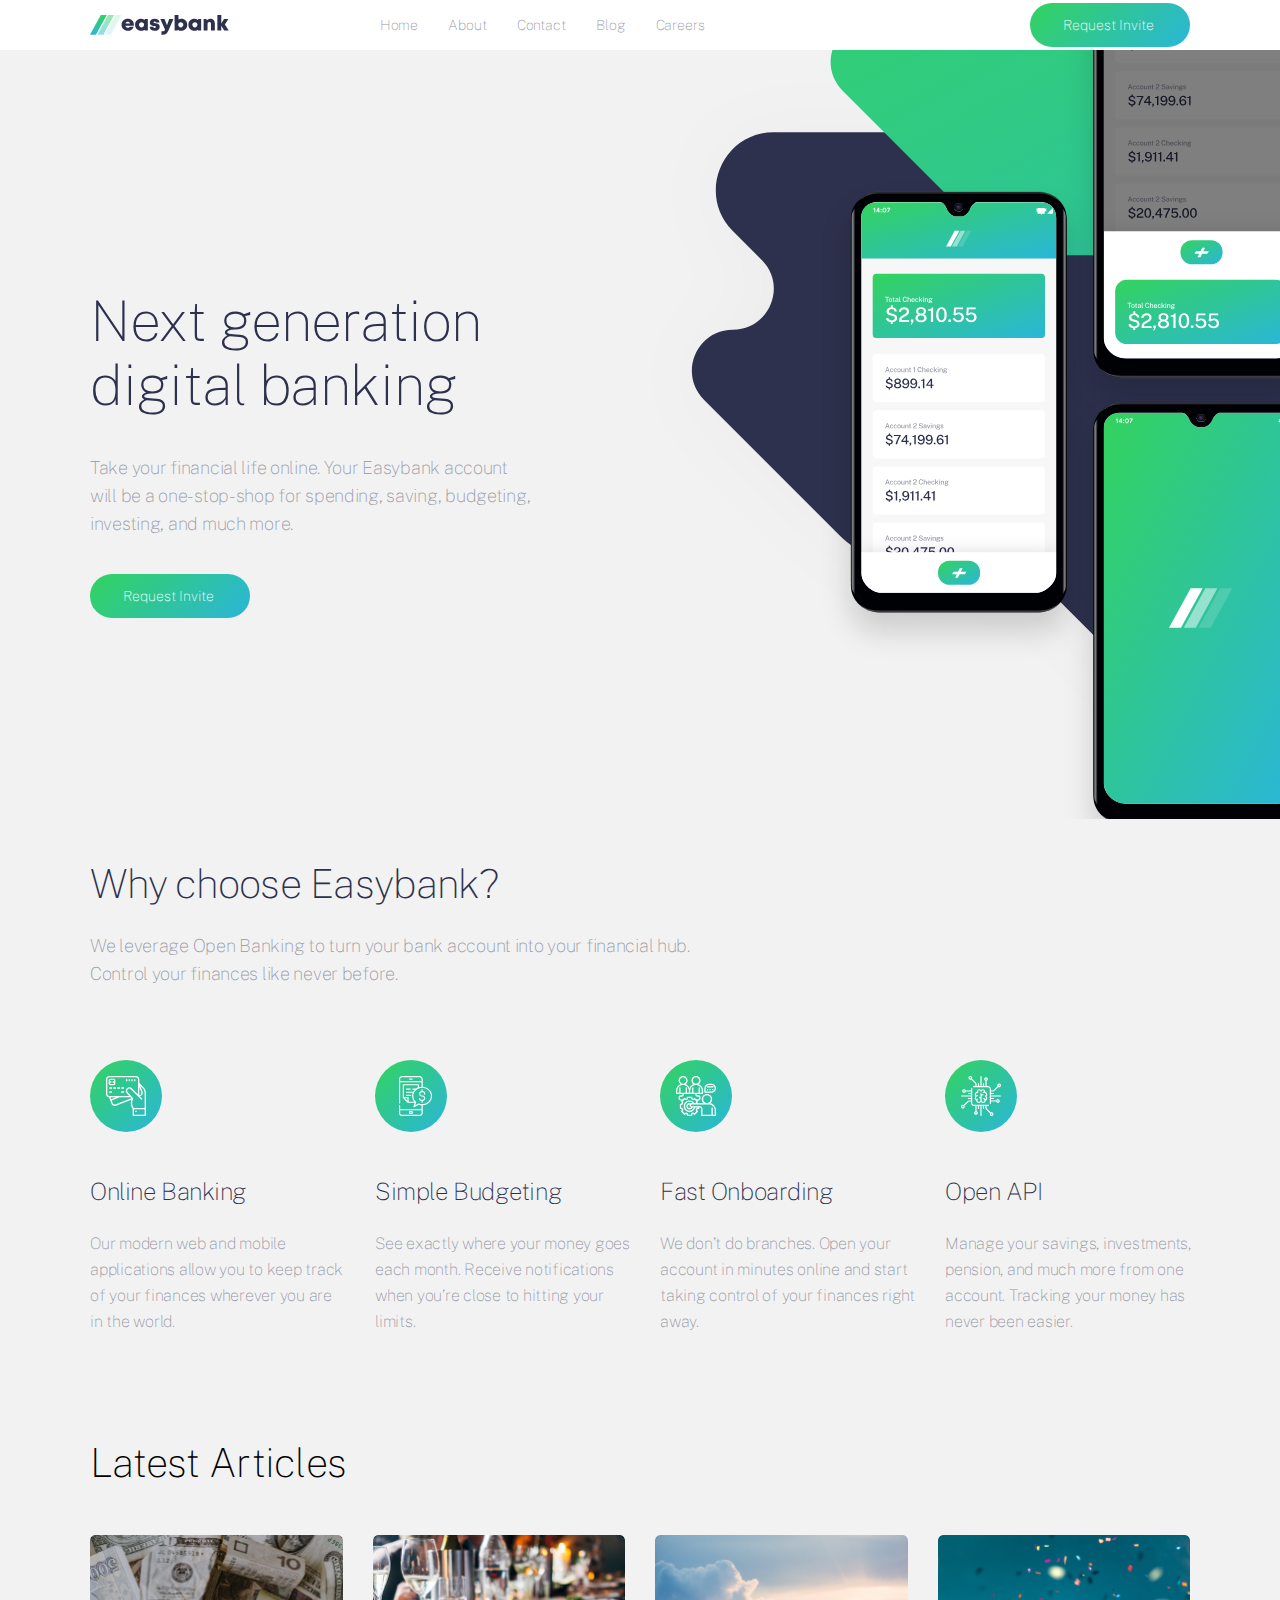
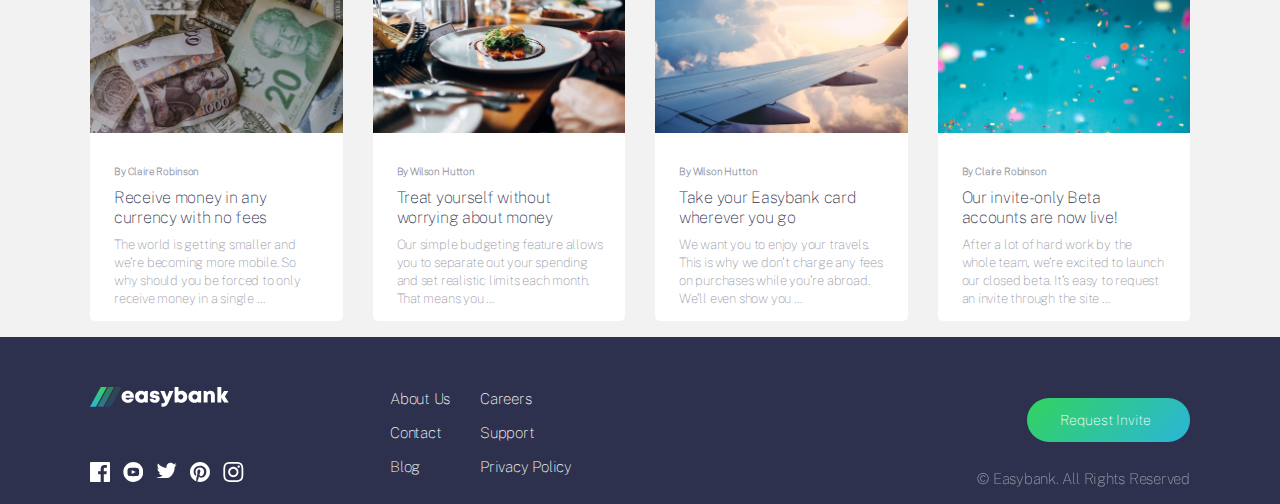
<file: index.html>
<!DOCTYPE html>
<html lang="en">
<head>
    <meta charset="UTF-8">
    <meta http-equiv="X-UA-Compatible" content="IE=edge">
    <meta name="viewport" content="width=device-width, initial-scale=1.0">
    <title>21-vazifa</title>
    <!-- <link rel="stylesheet" href="css/normalize.css"> -->
    <!-- <link rel="stylesheet" href="css/style.css"> -->
    <link rel="stylesheet" href="css/style.mini.css">
</head>
<body>
    <header class="site-header">
        <div class="site-header-wrraper container">
            <a class="site-header-wrraper__logo-link" href="#">
            <img class="site-header-wrraper__logo-link-img" src="img/logo-header.svg" alt="logo" width="139" height="20">

            </a>
            <ul class="site-wrraper-list ">
                <li class="site-wrraper-list__item site-wrraper-list__item--open">
                    <a class="site-wrraper-list__item-link" href="#">
                        Home
                    </a>
                </li>
                <li class="site-wrraper-list__item site-wrraper-list__item--open">
                    <a class="site-wrraper-list__item-link" href="#">
                        About
                    </a>
                </li>
                <li class="site-wrraper-list__item site-wrraper-list__item--open">
                    <a class="site-wrraper-list__item-link" href="#">
                        Contact
                    </a>
                </li>
                <li class="site-wrraper-list__item site-wrraper-list__item--open">
                    <a class="site-wrraper-list__item-link" href="#">
                        Blog
                    </a>
                </li>
                <li class="site-wrraper-list__item site-wrraper-list__item--open">
                    <a class="site-wrraper-list__item-link" href="#">
                        Careers
                    </a>
                </li>
            </ul>
            <label for="btn">
                <img class="header-button" src="img/toggler-open.svg" alt="icon" width="24" height="11">
            </label>
            <button class="header-button js-btn visually-hidden" type="button" id="btn">

            </button>

            <a class="site-wrraper-link site-wrraper-link--mobile" href="#" >
                Request Invite
            </a>
        </div>
    </header>

    <main class="site-main">

        <section class="site-section  ">
            <div class="site-section__wrraper container">
                <h1 class="site-section__wrraper-head">
                    Next generation
                    digital banking
                </h1>
                <p class="site-section__wrraper-page">
                    Take your financial life online. Your Easybank account will be a one-stop-shop for spending, saving, budgeting, investing, and much more.
                </p>
                <a class="site-wrraper-link site-wrraper-link--main" href="#" >
                    Request Invite
                </a>
               </div>
        </section>
       

        <div class="why-choose-easybank container">
            <h2 class="why-choose-easybank__head">
                Why choose Easybank?
            </h2>
            <p class="why-choose-easybank__page">
                We leverage Open Banking to turn your bank account into your financial hub. Control your finances like never before.
            </p>

            <ul class="main-easybank-list">
                <li class="main-easybank-list__item">
                    <img src="img/online-bank.svg" alt="icon" width="72" height="72">
                    <h3 class="main-easybank-list__head">
                        Online Banking
                    </h3>
                    <p class="main-easybank-list__page">
                        Our modern web and mobile applications allow you to keep track of your finances wherever you are in the world.
                    </p>

                </li>
                <li class="main-easybank-list__item">
                    <img src="img/simple.svg" alt="icon" width="72" height="72">
                    <h3 class="main-easybank-list__head">
                          Simple Budgeting
                  </h3>
                    <p class="main-easybank-list__page">
                        See exactly where your money goes each month. Receive notifications when you’re close to hitting your limits.
                    </p>

                </li>
                <li class="main-easybank-list__item">
                    <img src="img/fast.svg" alt="icon" width="72" height="72">
                    <h3 class="main-easybank-list__head">
                        Fast Onboarding 
                    </h3>
                    <p class="main-easybank-list__page">
                        We don’t do branches. Open your account in minutes online and start taking control of your finances right away.
                    </p>

                </li>
                <li class="main-easybank-list__item">
                    <img src="img/open-ai.svg" alt="icon" width="72" height="72">
                    <h3 class="main-easybank-list__head">
                        Open API    
                    </h3>
                    <p class="main-easybank-list__page">
                        Manage your savings, investments, pension, and much more from one account. Tracking your money has never been easier.
                    </p>

                </li>
            </ul>

        </div>

        <article class="latest-articles container">

            <h2 class="latest-articles__head">
                Latest Articles
            </h2>
            <ul class="latest-articles-list">
                <li class="latest-articles-list__item">
                    <img class="latest-articles-list__item-img" src="img/robinson.png" alt="img" width="255" height="200">
                    <h3 class="latest-articles-list__item-head">
                        By Claire Robinson
                    </h3>
                    <p class="latest-articles-list__item-disc">
                        Receive money in any currency with no fees
                    </p>
                    <p class="latest-articles-list__item-page">
                        The world is getting smaller and we’re becoming more mobile. So why should you be forced to only receive money in a single …
                    </p>
                </li>
                <li class="latest-articles-list__item">
                    <img class="latest-articles-list__item-img" src="img/Hutton.png" alt="img" width="255" height="200">
                    <h3 class="latest-articles-list__item-head">
                        By Wilson Hutton
                    </h3>
                    <p class="latest-articles-list__item-disc">
                        Treat yourself without worrying about money
                    </p>
                    <p class="latest-articles-list__item-page">
                        Our simple budgeting feature allows you to separate out your spending and set realistic limits each month. That means you …
                    </p>
                </li>
                <li class="latest-articles-list__item">
                    <img class="latest-articles-list__item-img" src="img/easy-hutton.png" alt="img" width="255" height="200">
                    <h3 class="latest-articles-list__item-head">
                        By Wilson Hutton
                    </h3>
                    <p class="latest-articles-list__item-disc">
                        Take your Easybank card wherever you go
                    </p>
                    <p class="latest-articles-list__item-page">
                        We want you to enjoy your travels. This is why we don’t charge any fees on purchases while you’re abroad. We’ll even show you …
                    </p>
                </li>
                <li class="latest-articles-list__item">
                    <img class="latest-articles-list__item-img" src="img/beta-robinson.png" alt="img" width="255" height="200">
                    <h3 class="latest-articles-list__item-head">
                        By Claire Robinson
                    </h3>
                    <p class="latest-articles-list__item-disc">
                        Our invite-only Beta accounts are now live!
                    </p>
                    <p class="latest-articles-list__item-page">
                        After a lot of hard work by the whole team, we’re excited to launch our closed beta. It’s easy to request an invite through the site ...
                    </p>
                </li>
            </ul>



        </article>




    </main>

    <footer class="site-footer">

        <div class="site-footer-wrraper container">

              <div class="site-footer-wrraper__content">
                <a class="site-footer-wrraper__logo-link" href="#">
                    <img class="site-header-wrraper__logo-link-img" src="img/logo-white.svg" alt="logo" width="139" height="20">
        
                    </a>
                    <ul class="site-footer-wrraper-list">
                        <li class="site-footer-wrraper-list__item">
                            <a class="site-footer-wrraper-list__item-link" href="#">
                                <svg width="20" height="20" viewBox="0 0 20 20" fill="currentColor" xmlns="http://www.w3.org/2000/svg">
                                    <path id="facebook" d="M18.8958 0H1.10417C0.494167 0 0 0.494167 0 1.10417V18.8967C0 19.5058 0.494167 20 1.10417 20H10.6833V12.255H8.07667V9.23667H10.6833V7.01083C10.6833 4.4275 12.2608 3.02083 14.5658 3.02083C15.67 3.02083 16.6183 3.10333 16.895 3.14V5.84L15.2967 5.84083C14.0433 5.84083 13.8008 6.43667 13.8008 7.31V9.2375H16.79L16.4008 12.2558H13.8008V20H18.8975C19.5058 20 20 19.5058 20 18.8958V1.10417C20 0.494167 19.5058 0 18.8958 0Z" fill="currentColor"/>
                                    </svg>
                                    
                            </a>
                        </li>
                        <li class="site-footer-wrraper-list__item">
                            <a class="site-footer-wrraper-list__item-link" href="#">
                                <svg width="20" height="20" viewBox="0 0 20 20" fill="none" xmlns="http://www.w3.org/2000/svg">
                                    <path fill-rule="currentColor" clip-rule="evenodd" d="M10.3333 0C4.81075 0 0.333252 4.4775 0.333252 10C0.333252 15.5225 4.81075 20 10.3333 20C15.8558 20 20.3333 15.5225 20.3333 10C20.3333 4.4775 15.8558 0 10.3333 0ZM14.0341 14.0767C12.2824 14.1967 8.38075 14.1967 6.63159 14.0767C4.73492 13.9467 4.51409 13.0183 4.49992 10C4.51409 6.97583 4.73742 6.05333 6.63159 5.92333C8.38075 5.80333 12.2833 5.80333 14.0341 5.92333C15.9316 6.05333 16.1516 6.98167 16.1666 10C16.1516 13.0242 15.9291 13.9467 14.0341 14.0767ZM12.7641 9.99667L8.66658 8.04833V11.9517L12.7641 9.99667Z" fill="currentColor"/>
                                    </svg>
                                    
                                    
                            </a>
                        </li>
                        <li class="site-footer-wrraper-list__item">
                            <a class="site-footer-wrraper-list__item-link" href="#">
                                <svg width="21" height="16" viewBox="0 0 21 16" fill="currentColor" xmlns="http://www.w3.org/2000/svg">
                                    <path id="twitter" d="M20.6667 2.79746C19.9309 3.12412 19.14 3.34412 18.31 3.44329C19.1575 2.93579 19.8084 2.13162 20.1142 1.17329C19.3217 1.64329 18.4434 1.98496 17.5084 2.16912C16.7609 1.37162 15.6934 0.873291 14.5134 0.873291C11.8642 0.873291 9.91752 3.34496 10.5159 5.91079C7.10669 5.73996 4.08335 4.10662 2.05919 1.62412C0.984187 3.46829 1.50169 5.88079 3.32835 7.10246C2.65669 7.08079 2.02335 6.89662 1.47085 6.58912C1.42585 8.48996 2.78835 10.2683 4.76169 10.6641C4.18419 10.8208 3.55169 10.8575 2.90835 10.7341C3.43002 12.3641 4.94502 13.55 6.74169 13.5833C5.01669 14.9358 2.84335 15.54 0.666687 15.2833C2.48252 16.4475 4.64002 17.1266 6.95669 17.1266C14.575 17.1266 18.8792 10.6925 18.6192 4.92162C19.4209 4.34246 20.1167 3.61996 20.6667 2.79746Z" fill="currentColor"/>
                                    </svg>
                                    
                                    
                            </a>
                        </li>
                        <li class="site-footer-wrraper-list__item">
                            <a class="site-footer-wrraper-list__item-link" href="#">
                              
                                <svg width="20" height="20" viewBox="0 0 20 20" fill="currentColor" xmlns="http://www.w3.org/2000/svg">
                                    <path id="pinterest" d="M10 0C4.4775 0 0 4.47667 0 10C0 14.2367 2.63583 17.855 6.35583 19.3117C6.26833 18.5208 6.18917 17.3075 6.39083 16.4442C6.5725 15.6633 7.56333 11.4733 7.56333 11.4733C7.56333 11.4733 7.26417 10.8742 7.26417 9.98833C7.26417 8.59833 8.07 7.56 9.07333 7.56C9.92583 7.56 10.3383 8.20083 10.3383 8.96833C10.3383 9.82583 9.7925 11.1083 9.51 12.2975C9.27417 13.2925 10.0092 14.105 10.9908 14.105C12.7683 14.105 14.1342 12.2308 14.1342 9.52583C14.1342 7.13167 12.4142 5.4575 9.9575 5.4575C7.1125 5.4575 5.4425 7.59167 5.4425 9.79667C5.4425 10.6558 5.77333 11.5783 6.18667 12.0783C6.26833 12.1775 6.28 12.265 6.25583 12.3658L5.97833 13.4992C5.93417 13.6825 5.83333 13.7217 5.64333 13.6333C4.39417 13.0517 3.61333 11.2258 3.61333 9.75917C3.61333 6.605 5.905 3.7075 10.2208 3.7075C13.69 3.7075 16.3858 6.18 16.3858 9.48333C16.3858 12.93 14.2133 15.7033 11.1967 15.7033C10.1833 15.7033 9.23083 15.1775 8.905 14.555L8.28167 16.9325C8.05583 17.8017 7.44667 18.8908 7.03833 19.5542C7.975 19.8433 8.96917 20 10 20C15.5225 20 20 15.5225 20 10C20 4.47667 15.5225 0 10 0Z" fill="currentColor"/>
                                    </svg>
                                    
                            </a>
                        </li>
                        <li class="site-footer-wrraper-list__item">
                             <a class="site-footer-wrraper-list__item-link" href="#">
                                    <svg width="21" height="20" viewBox="0 0 21 20" fill="none" xmlns="http://www.w3.org/2000/svg">
                                    <path id="instagram" fill-rule="evenodd" clip-rule="currentColor" d="M10.3334 0C7.61754 0 7.27754 0.0116667 6.21087 0.06C2.57921 0.226667 0.560874 2.24167 0.394207 5.87667C0.345041 6.94417 0.333374 7.28417 0.333374 10C0.333374 12.7158 0.345041 13.0567 0.393374 14.1233C0.560041 17.755 2.57504 19.7733 6.21004 19.94C7.27754 19.9883 7.61754 20 10.3334 20C13.0492 20 13.39 19.9883 14.4567 19.94C18.085 19.7733 20.1084 17.7583 20.2725 14.1233C20.3217 13.0567 20.3334 12.7158 20.3334 10C20.3334 7.28417 20.3217 6.94417 20.2734 5.8775C20.11 2.24917 18.0925 0.2275 14.4575 0.0608333C13.39 0.0116667 13.0492 0 10.3334 0ZM10.3334 1.8025C13.0034 1.8025 13.32 1.8125 14.375 1.86083C17.085 1.98417 18.3509 3.27 18.4742 5.96C18.5225 7.01417 18.5317 7.33083 18.5317 10.0008C18.5317 12.6717 18.5217 12.9875 18.4742 14.0417C18.35 16.7292 17.0875 18.0175 14.375 18.1408C13.32 18.1892 13.005 18.1992 10.3334 18.1992C7.66337 18.1992 7.34671 18.1892 6.29254 18.1408C3.57587 18.0167 2.31671 16.725 2.19337 14.0408C2.14504 12.9867 2.13504 12.6708 2.13504 10C2.13504 7.33 2.14587 7.01417 2.19337 5.95917C2.31754 3.27 3.58004 1.98333 6.29254 1.86C7.34754 1.8125 7.66337 1.8025 10.3334 1.8025ZM5.19837 10C5.19837 7.16417 7.49754 4.865 10.3334 4.865C13.1692 4.865 15.4684 7.16417 15.4684 10C15.4684 12.8367 13.1692 15.1358 10.3334 15.1358C7.49754 15.1358 5.19837 12.8358 5.19837 10ZM10.3334 13.3333C8.49254 13.3333 7.00004 11.8417 7.00004 10C7.00004 8.15917 8.49254 6.66667 10.3334 6.66667C12.1742 6.66667 13.6667 8.15917 13.6667 10C13.6667 11.8417 12.1742 13.3333 10.3334 13.3333ZM14.4709 4.6625C14.4709 4 15.0084 3.4625 15.6717 3.4625C16.3342 3.4625 16.8709 4 16.8709 4.6625C16.8709 5.325 16.3342 5.8625 15.6717 5.8625C15.0084 5.8625 14.4709 5.325 14.4709 4.6625Z" fill="currentColor"/>
                                                                    </svg>

                            </a>
                        </li>
                    </ul>
              </div>
                    
          
           
            <ul class="site-wrraper-list-content">
               
                <li class="site-wrraper-list-content__item">
                    <a class="site-wrraper-list-content__item-link" href="#" >
                    About Us

                    </a>
                    <a class="site-wrraper-list-content__item-link" href="#" >
                         Contact
                      </a>
                   <a class="site-wrraper-list-content__item-link" href="#" >
                         Blog
        
                     </a>
                </li>
                <li class="site-wrraper-list-content__item">
                    <a class="site-wrraper-list-content__item-link" href="#" >
                        Careers
    
                        </a>
                        <a class="site-wrraper-list-content__item-link" href="#" >
                            Support
                          </a>
                       <a class="site-wrraper-list-content__item-link" href="#" >
                        Privacy Policy
            
                         </a>
                </li>
              
            </ul>

            <div class="site-footer-wrraper-last-content">
                <a class="site-wrraper-link site-wrraper-link--footer" href="#" >
                    Request Invite
                </a>
                <p class="site-footer-wrraper-last-content__page ">
                    © Easybank. All Rights Reserved
                </p>

            </div>
           
          
        
        </div>
       
       




    </footer>
    <script src="js/main.js"></script>
    





</body>
</html>
</file>
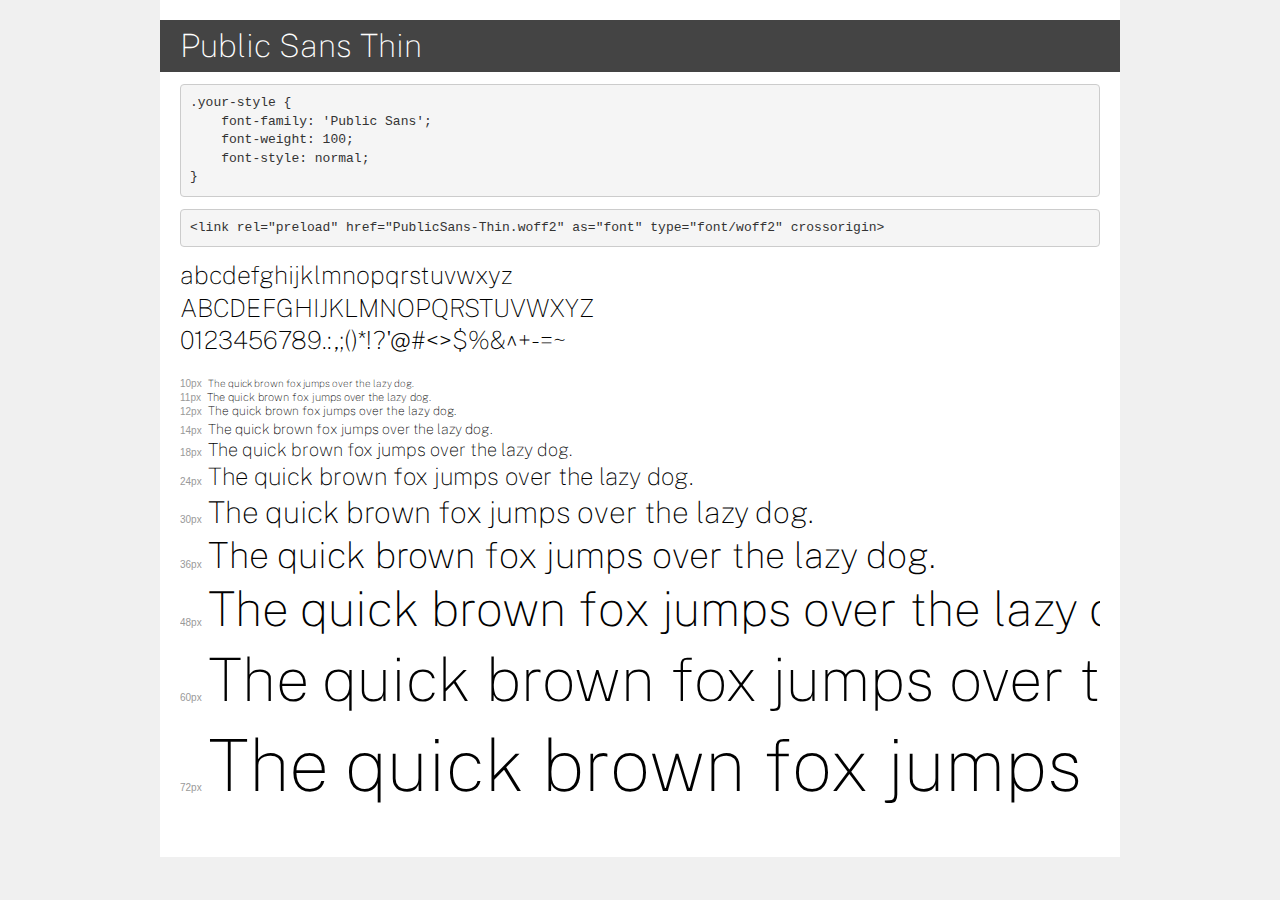
<file: fonts/demo.html>
<!DOCTYPE html>
<html lang="en">
<head>
    <meta charset="utf-8">
    <meta http-equiv="X-UA-Compatible" content="IE=edge">
    <meta name="viewport" content="width=device-width, initial-scale=1">
    <meta name="robots" content="noindex, noarchive">
    <meta name="format-detection" content="telephone=no">
    <title>Transfonter demo</title>
    <link href="stylesheet.css" rel="stylesheet">
    <style>
        /*
        http://meyerweb.com/eric/tools/css/reset/
        v2.0 | 20110126
        License: none (public domain)
        */
        html, body, div, span, applet, object, iframe,
        h1, h2, h3, h4, h5, h6, p, blockquote, pre,
        a, abbr, acronym, address, big, cite, code,
        del, dfn, em, img, ins, kbd, q, s, samp,
        small, strike, strong, sub, sup, tt, var,
        b, u, i, center,
        dl, dt, dd, ol, ul, li,
        fieldset, form, label, legend,
        table, caption, tbody, tfoot, thead, tr, th, td,
        article, aside, canvas, details, embed,
        figure, figcaption, footer, header, hgroup,
        menu, nav, output, ruby, section, summary,
        time, mark, audio, video {
            margin: 0;
            padding: 0;
            border: 0;
            font-size: 100%;
            font: inherit;
            vertical-align: baseline;
        }
        /* HTML5 display-role reset for older browsers */
        article, aside, details, figcaption, figure,
        footer, header, hgroup, menu, nav, section {
            display: block;
        }
        body {
            line-height: 1;
        }
        ol, ul {
            list-style: none;
        }
        blockquote, q {
            quotes: none;
        }
        blockquote:before, blockquote:after,
        q:before, q:after {
            content: '';
            content: none;
        }
        table {
            border-collapse: collapse;
            border-spacing: 0;
        }
        /* demo styles */
        body {
            background: #f0f0f0;
            color: #000;
        }
        .page {
            background: #fff;
            width: 920px;
            margin: 0 auto;
            padding: 20px 20px 0 20px;
            overflow: hidden;
        }
        .font-container {
            overflow-x: auto;
            overflow-y: hidden;
            margin-bottom: 40px;
            line-height: 1.3;
            white-space: nowrap;
            padding-bottom: 5px;
        }
        h1 {
            position: relative;
            background: #444;
            font-size: 32px;
            color: #fff;
            padding: 10px 20px;
            margin: 0 -20px 12px -20px;
        }
        .letters {
            font-size: 25px;
            margin-bottom: 20px;
        }
        .s10:before {
            content: '10px';
        }
        .s11:before {
            content: '11px';
        }
        .s12:before {
            content: '12px';
        }
        .s14:before {
            content: '14px';
        }
        .s18:before {
            content: '18px';
        }
        .s24:before {
            content: '24px';
        }
        .s30:before {
            content: '30px';
        }
        .s36:before {
            content: '36px';
        }
        .s48:before {
            content: '48px';
        }
        .s60:before {
            content: '60px';
        }
        .s72:before {
            content: '72px';
        }
        .s10:before, .s11:before, .s12:before, .s14:before,
        .s18:before, .s24:before, .s30:before, .s36:before,
        .s48:before, .s60:before, .s72:before {
            font-family: Arial, sans-serif;
            font-size: 10px;
            font-weight: normal;
            font-style: normal;
            color: #999;
            padding-right: 6px;
        }
        pre {
            display: block;
            padding: 9px;
            margin: 0 0 12px;
            font-family: Monaco, Menlo, Consolas, "Courier New", monospace;
            font-size: 13px;
            line-height: 1.428571429;
            color: #333;
            font-weight: normal;
            font-style: normal;
            background-color: #f5f5f5;
            border: 1px solid #ccc;
            overflow-x: auto;
            border-radius: 4px;
        }
        /* responsive */
        @media (max-width: 959px) {
            .page {
                width: auto;
                margin: 0;
            }
        }
    </style>
</head>
<body>
<div class="page">
    <div class="demo">
        <h1 style="font-family: 'Public Sans'; font-weight: 100; font-style: normal;">Public Sans Thin</h1>
        <pre title="Usage">.your-style {
    font-family: 'Public Sans';
    font-weight: 100;
    font-style: normal;
}</pre>
        <pre title="Preload (optional)">
&lt;link rel=&quot;preload&quot; href=&quot;PublicSans-Thin.woff2&quot; as=&quot;font&quot; type=&quot;font/woff2&quot; crossorigin&gt;</pre>
        <div class="font-container" style="font-family: 'Public Sans'; font-weight: 100; font-style: normal;">
            <p class="letters">
                abcdefghijklmnopqrstuvwxyz<br>
ABCDEFGHIJKLMNOPQRSTUVWXYZ<br>
                0123456789.:,;()*!?'@#&lt;&gt;$%&^+-=~
            </p>
            <p class="s10" style="font-size: 10px;">The quick brown fox jumps over the lazy dog.</p>
            <p class="s11" style="font-size: 11px;">The quick brown fox jumps over the lazy dog.</p>
            <p class="s12" style="font-size: 12px;">The quick brown fox jumps over the lazy dog.</p>
            <p class="s14" style="font-size: 14px;">The quick brown fox jumps over the lazy dog.</p>
            <p class="s18" style="font-size: 18px;">The quick brown fox jumps over the lazy dog.</p>
            <p class="s24" style="font-size: 24px;">The quick brown fox jumps over the lazy dog.</p>
            <p class="s30" style="font-size: 30px;">The quick brown fox jumps over the lazy dog.</p>
            <p class="s36" style="font-size: 36px;">The quick brown fox jumps over the lazy dog.</p>
            <p class="s48" style="font-size: 48px;">The quick brown fox jumps over the lazy dog.</p>
            <p class="s60" style="font-size: 60px;">The quick brown fox jumps over the lazy dog.</p>
            <p class="s72" style="font-size: 72px;">The quick brown fox jumps over the lazy dog.</p>
        </div>
    </div>

</div>
</body>
</html>
</file>
<file: css/style.css>
@font-face {
    font-family: 'Public Sans';
    src: url('../fonts/PublicSans-Thin.woff2') format('woff2'),
        url('../fonts/PublicSans-Thin.woff') format('woff');
    font-weight: 100;
    font-style: normal;
    font-display: swap;
}


html {
  box-sizing: border-box;
  height: 100%;
  scroll-behavior: smooth;
}

*,
*::before,
*::after {
  box-sizing: inherit;
}

body {
  display: flex;
  flex-direction: column;
  height: 100%;
  margin: 0;
  padding: 0;
  overflow-x: hidden;
  font-family: 'Public Sans',"Arial", sans-serif;
  background-color: #F2F2F2;
}

img {
  max-width: 100%;
  height: auto;
}

.visually-hidden {
  position: absolute;
  white-space: nowrap;
  width: 1px;
  height: 1px;
  overflow: hidden;
  border: 0;
  padding: 0;
  clip: rect(0 0 0 0);
  clip-path: inset(50%);
  margin: -1px;
}

.container {
  width: 100%;
  max-width: 1100px;
  margin: 0 auto;
  padding-left: 20px;
  padding-right: 20px;
}
:root{
    --link-color:linear-gradient(135deg, #33D35E 0%, #2AB6D9 99.58%);
    --disc-color:  #9597A5;
    --head-color:#2D314D;

}
.site-header {
    width: 100%;
    position: fixed;
    z-index: 1;
    background-color: #fff;

}
.site-header-wrraper {
    padding: 0;
    display: flex;
    justify-content: space-between;
    align-items: center;
}
.site-header-wrraper__logo-link {
    text-decoration: none;
}
.site-header-wrraper__logo-link-img {
    display: block;
}
.header-button{
    opacity: 0;
}
.site-wrraper-list {
    padding: 0;
    display: flex;
}
.site-wrraper-list__item {
    list-style: none;
}
.site-wrraper-list__item:not(:last-child){
    margin-right: 30px;
}
.site-wrraper-list__item-link {
    font-size: 14px;
    line-height: 16px;
    letter-spacing: -0.107692px;
    text-decoration: none;
    color: var(--disc-color);
}
/* TODO */
/* .site-wrraper-list__item-link::after{
    display: block;
    border-bottom: 3px solid #30C88F;
    content: '';
    
} */

.site-wrraper-list__item-link:hover  {
    margin-top: 28px;
    color: #30C88F;
}

.site-wrraper-link {
    padding: 8px 36px 8px 33px;
    display: inline-block;
    font-weight: 500;
    font-size: 14px;
    line-height: 28px;
    border-radius: 22px;
    background-image: var(--link-color);
    color: #fff;
    text-decoration: none;
}
.site-wrraper-link:hover{
    opacity: 0.4;
}
.site-main{
    padding-top: 50px;
}

.site-section {
    display: flex;
    align-items: center;
    min-height: 769px;
    background-image: url(../img/hero-phones-desktop.svg),url(../img/hero-bg-desktop.svg);
    background-size: 623px ,825px;
    background-repeat: no-repeat, no-repeat;
    background-position: calc(50% + 493px) , calc(50% + 386px);
 
}
.site-section__wrraper {
    padding: 0;
}


.site-section__wrraper-head {
    width: 394px;
    font-weight: 100;
    font-size: 56px;
    line-height: 64px;
    letter-spacing: -1px;
    color: var(--head-color);
}
.site-section__wrraper-page {
    margin-top: 24px;
    margin-bottom: 36px;
    width: 447px;
    font-size: 18px;
    line-height: 28px;
    letter-spacing: -0.28125px;
    color: var(--disc-color);
}
.why-choose-easybank {
    padding: 0;

}

.why-choose-easybank__head {
    margin-bottom: 0;
    font-weight: 100;
    font-size: 40px;
    line-height: 64px;
    letter-spacing: -0.714286px;
    color: var(--head-color);

}
.why-choose-easybank__page {
    margin-top: 16px;
    margin-bottom: 0;
    width: 636px;
    font-size: 18px;
    line-height: 28px;
    letter-spacing: -0.28125px;
    color: var(--disc-color);
}
.main-easybank-list {
    padding: 0;
    margin-top: 72px;
    display: flex;
    justify-content: space-between;
    align-items: center;
}
.main-easybank-list__item {
    list-style: none;
    
}
.main-easybank-list__item:not(:last-child){
    margin-right: 30px;
}
.main-easybank-list__head {
    margin-top: 40px;
    margin-bottom: 26px;
    font-weight: 100;
    font-size: 24px;
    line-height: 28px;
    letter-spacing: -0.428571px;
    color: var(--head-color);
}
.main-easybank-list__page {
    margin: 0;
    width: 255px;
    font-size: 16px;
    line-height: 26px;
    letter-spacing: -0.25px;
    color: var(--disc-color);
}
.latest-articles {
    padding: 0;
    padding-top: 80px;
}

.latest-articles__head {
    margin-top: 0;
    margin-bottom: 40px;
    font-weight: 100;
    font-size: 40px;
    line-height: 64px;
    letter-spacing: -0.714286px;
}
.latest-articles-list {
    padding: 0;
    display: flex;
    justify-content: space-between;
    align-items: center;
}

.latest-articles-list__item {
    list-style: none;
    background-color: #fff;
    border-radius: 5px;
}
.latest-articles-list__item:not(:last-child){
    margin-right: 30px;
}
.latest-articles-list__item-img {
    border-radius: 5px 5px 0px 0px;
}

.latest-articles-list__item-head {
    margin-left: 24px;
    margin-top: 25px;
    margin-bottom: 8px;
    font-size: 10px;
    line-height: 18px;
    letter-spacing: -0.15625px;
    color: var(--disc-color);
    }
.latest-articles-list__item-disc {
    margin-left: 24px;
    margin-top: 0;
    margin-bottom: 8px;
    width: 207px;
    font-weight: 100;
    font-size: 16px;
    line-height: 20px;
    letter-spacing: -0.285714px;
    color: var(--head-color);
}
.latest-articles-list__item-page {
    margin-left: 24px;
    margin-top: 0;
    width: 207px;
    font-size: 13px;
    line-height: 18px;
    letter-spacing: -0.203125px;
    color: var(--disc-color);
}
.site-footer {
    background-color: var(--head-color);

}
.site-footer-wrraper {
    padding: 0;
    display: flex;
    justify-content: space-between;
    align-items: center;
}



.site-footer-wrraper__logo-link {
    display: block;
    margin-top: 48px;

}

.site-footer-wrraper-list {
    margin-top: 55px;
    padding: 0;
    display: flex;

}
.site-footer-wrraper-list__item {
    list-style: none;
}
.site-footer-wrraper-list__item:not(:last-child){
    margin-right: 13px;
}
.site-footer-wrraper-list__item-link{
    color: white;
}
.site-footer-wrraper-list__item-link:hover {
    color: #30C88F;
    
}
.site-wrraper-list-content {
    margin-top: 49px;
    margin-right: auto;
    margin-left: 146px;
    padding: 0;
    display: flex;

}
.site-wrraper-list-content__item {
    display: flex;
    flex-direction: column;
    list-style: none;

}
.site-wrraper-list-content__item :not(:last-child){
    margin-right: 30px;
    
}
.site-wrraper-list-content__item-link {
    margin-bottom: 8px;
    font-size: 15px;
    line-height: 26px;
    letter-spacing: -0.234375px;
    text-decoration: none;
    color: #fff;
}
.site-wrraper-list-content__item-link:hover{
    color: #30C88F;
}

.site-wrraper-link--footer{
    margin-left: auto;
    width: 163px;
    display: block;
    margin-top: 49px;
}
.site-footer-wrraper-last-content__page {
    margin-right: auto;
    margin-top: 24px;
    margin-bottom: 0;
    padding: 0;
    font-size: 15px;
    line-height: 26px;
    text-align: right;
    letter-spacing: -0.234375px;
    opacity: 0.5;
    color: #fff;

}

@media only screen and (max-width:450px){
    
    .site-header{
       max-width: 450px;
        position: fixed;
        z-index: 10;
        display: flex;
        padding-bottom: 0;
    }
    .site-header-wrraper{
        
        padding-top: 24px;
        padding-bottom: 30px;
        justify-content: space-between;
        
    }
    .site-wrraper-link--mobile{
       display: none;
    }
    .site-wrraper-list{
        position: absolute;
        z-index: 1;
        opacity: 0;
       
    }
    .site-wrraper-list--open{  
       padding: 32px 132px 32px 130px;
        display: flex;
        flex-direction: column;
        position: absolute;
        z-index: 1;
        top: 100%;
        left: 403px;
        font-size: 18px;
        line-height: 21px;
        letter-spacing: -0.138462px;
        transition: opacity 0.7s ease, 
                    transform 0.7s ease;
        transform: translateX(-100%);
        background-color: #fff;
        border-radius: 4px;
        opacity: 1;
    }
    
    .site-wrraper-list__item--open{
        color: var(--head-color);
    }

    .site-wrraper-list__item--open:not(:last-child){
        margin-bottom: 24px;
        
    }
    .header-button{
        opacity: 1;
    }
   

    .site-section{
    position: relative;
    z-index: 1;
    width: 450px;
    min-height: 327px;
    background-image: url(../img/hero-phones-mobile.svg) ,url(../img/bg-mobile.svg);
    background-size: 400px ,646px;
    background-position:  calc(50% + 4px) ,  calc(50% + 86px) ;

    }
    
    .site-section--open {
        transition: opacity 0.7s ease;
        opacity: 0.5;

    }
    .site-section__wrraper{
        position: absolute;
        z-index: 1;
        top: 100%; 
    }

    .site-section__wrraper-head{
        margin: 0 auto;
        margin-top: 42px;
        margin-bottom: 16px;
        max-width: 327px;
        font-weight: 100;
        font-size: 40px;
        line-height: 47px;
        text-align: center;
        letter-spacing: -0.714286px;
    }
    .site-section__wrraper-page{
        margin: 0 auto;
        margin-bottom: 32px;
        max-width: 327px;
        font-size: 15px;
        line-height: 25px;
        text-align: center;
        letter-spacing: -0.234375px;
    }
    .site-wrraper-link--main{
        display: block;
        width: 163px;    
        margin: 0 auto;

    }
    .why-choose-easybank{
        margin-top: 100%;
    }
    .why-choose-easybank__head{
        margin: 0 auto;
        margin-bottom: 14px;
        max-width: 327px;
        font-weight: 100;
        font-size: 32px;
        line-height: 38px;
        text-align: center;
        letter-spacing: -0.571429px;
    }
    .why-choose-easybank__page{
        margin: 0 auto;
        margin-bottom: 56px;
        width: 327px;
        font-size: 15px;
        line-height: 25px;
        text-align: center;
        letter-spacing: -0.234375px;
    }
    .main-easybank-list{
        margin: 0 auto;
        flex-direction: column;
        
    }
    .main-easybank-list__item{
        text-align: center;
    }
    .main-easybank-list__item:not(:last-child){
        margin-right: 0;
        margin-bottom: 32px;
    }
    .main-easybank-list__head{
        font-weight: 100;
        font-size: 20px;
        line-height: 28px;
        text-align: center;
        letter-spacing: -0.357143px;
    }
    .main-easybank-list__page{
        width: 327px;
        font-size: 15px;
        line-height: 25px;
        letter-spacing: -0.234375px;
    }
    .latest-articles{
        margin: 0 auto;
    }

    .latest-articles__head{
        font-weight: 100;
        font-size: 32px;
        line-height: 38px;
        text-align: center;
        letter-spacing: -0.571429px;
    }
    .latest-articles-list{
        flex-direction: column;
    }
    .latest-articles-list__item:not(:last-child){
        margin-right: 0;
        margin-bottom: 24px;
    }
    .site-footer{
        width: 450px;
    }
    .site-footer-wrraper{
        flex-direction: column;
    }
    .site-wrraper-list-content{
        margin: 0 auto;
        flex-direction: column;
    }
    .site-footer-wrraper-list{
        margin-top: 34px;
    }
    .site-wrraper-link--footer{
        margin-right: 37px;
    }
}
</file>
<file: fonts/stylesheet.css>
@font-face {
    font-family: 'Public Sans';
    src: url('PublicSans-Thin.woff2') format('woff2'),
        url('PublicSans-Thin.woff') format('woff');
    font-weight: 100;
    font-style: normal;
    font-display: swap;
}
</file>
<file: css/style.mini.css>
/*! normalize.css v8.0.1 | MIT License | github.com/necolas/normalize.css */html{line-height:1.15;-webkit-text-size-adjust:100%}body{margin:0}main{display:block}h1{font-size:2em;margin:.67em 0}hr{-webkit-box-sizing:content-box;box-sizing:content-box;height:0;overflow:visible}pre{font-family:monospace,monospace;font-size:1em}a{background-color:transparent}abbr[title]{border-bottom:none;text-decoration:underline;-webkit-text-decoration:underline dotted;text-decoration:underline dotted}b,strong{font-weight:bolder}code,kbd,samp{font-family:monospace,monospace;font-size:1em}small{font-size:80%}sub,sup{font-size:75%;line-height:0;position:relative;vertical-align:baseline}sub{bottom:-.25em}sup{top:-.5em}img{border-style:none}button,input,optgroup,select,textarea{font-family:inherit;font-size:100%;line-height:1.15;margin:0}button,input{overflow:visible}button,select{text-transform:none}[type=button],[type=reset],[type=submit],button{-webkit-appearance:button}[type=button]::-moz-focus-inner,[type=reset]::-moz-focus-inner,[type=submit]::-moz-focus-inner,button::-moz-focus-inner{border-style:none;padding:0}[type=button]:-moz-focusring,[type=reset]:-moz-focusring,[type=submit]:-moz-focusring,button:-moz-focusring{outline:1px dotted ButtonText}fieldset{padding:.35em .75em .625em}legend{-webkit-box-sizing:border-box;box-sizing:border-box;color:inherit;display:table;max-width:100%;padding:0;white-space:normal}progress{vertical-align:baseline}textarea{overflow:auto}[type=checkbox],[type=radio]{-webkit-box-sizing:border-box;box-sizing:border-box;padding:0}[type=number]::-webkit-inner-spin-button,[type=number]::-webkit-outer-spin-button{height:auto}[type=search]{-webkit-appearance:textfield;outline-offset:-2px}[type=search]::-webkit-search-decoration{-webkit-appearance:none}::-webkit-file-upload-button{-webkit-appearance:button;font:inherit}details{display:block}summary{display:list-item}template{display:none}[hidden]{display:none}@font-face{font-family:'Public Sans';src:url('../fonts/PublicSans-Thin.woff2') format('woff2'),url('../fonts/PublicSans-Thin.woff') format('woff');font-weight:100;font-style:normal;font-display:swap}html{-webkit-box-sizing:border-box;box-sizing:border-box;height:100%;scroll-behavior:smooth}*,::after,::before{-webkit-box-sizing:inherit;box-sizing:inherit}body{display:-webkit-box;display:-ms-flexbox;display:flex;-webkit-box-orient:vertical;-webkit-box-direction:normal;-ms-flex-direction:column;flex-direction:column;height:100%;margin:0;padding:0;overflow-x:hidden;font-family:'Public Sans',Arial,sans-serif;background-color:#f2f2f2}img{max-width:100%;height:auto}.visually-hidden{position:absolute;white-space:nowrap;width:1px;height:1px;overflow:hidden;border:0;padding:0;clip:rect(0 0 0 0);-webkit-clip-path:inset(50%);clip-path:inset(50%);margin:-1px}.container{width:100%;max-width:1100px;margin:0 auto;padding-left:20px;padding-right:20px}:root{--link-color:linear-gradient(135deg, #33D35E 0%, #2AB6D9 99.58%);--disc-color:#9597A5;--head-color:#2D314D}.site-header{width:100%;position:fixed;z-index:1;background-color:#fff}.site-header-wrraper{padding:0;display:-webkit-box;display:-ms-flexbox;display:flex;-webkit-box-pack:justify;-ms-flex-pack:justify;justify-content:space-between;-webkit-box-align:center;-ms-flex-align:center;align-items:center}.site-header-wrraper__logo-link{text-decoration:none}.site-header-wrraper__logo-link-img{display:block}.header-button{opacity:0}.site-wrraper-list{padding:0;display:-webkit-box;display:-ms-flexbox;display:flex}.site-wrraper-list__item{list-style:none}.site-wrraper-list__item:not(:last-child){margin-right:30px}.site-wrraper-list__item-link{font-size:14px;line-height:16px;letter-spacing:-.107692px;text-decoration:none;color:var(--disc-color)}.site-wrraper-list__item-link:hover{margin-top:28px;color:#30c88f}.site-wrraper-link{padding:8px 36px 8px 33px;display:inline-block;font-weight:500;font-size:14px;line-height:28px;border-radius:22px;background-image:var(--link-color);color:#fff;text-decoration:none}.site-wrraper-link:hover{opacity:.4}.site-main{padding-top:50px}.site-section{display:-webkit-box;display:-ms-flexbox;display:flex;-webkit-box-align:center;-ms-flex-align:center;align-items:center;min-height:769px;background-image:url(../img/hero-phones-desktop.svg),url(../img/hero-bg-desktop.svg);background-size:623px,825px;background-repeat:no-repeat,no-repeat;background-position:calc(50% + 493px),calc(50% + 386px)}.site-section__wrraper{padding:0}.site-section__wrraper-head{width:394px;font-weight:100;font-size:56px;line-height:64px;letter-spacing:-1px;color:var(--head-color)}.site-section__wrraper-page{margin-top:24px;margin-bottom:36px;width:447px;font-size:18px;line-height:28px;letter-spacing:-.28125px;color:var(--disc-color)}.why-choose-easybank{padding:0}.why-choose-easybank__head{margin-bottom:0;font-weight:100;font-size:40px;line-height:64px;letter-spacing:-.714286px;color:var(--head-color)}.why-choose-easybank__page{margin-top:16px;margin-bottom:0;width:636px;font-size:18px;line-height:28px;letter-spacing:-.28125px;color:var(--disc-color)}.main-easybank-list{padding:0;margin-top:72px;display:-webkit-box;display:-ms-flexbox;display:flex;-webkit-box-pack:justify;-ms-flex-pack:justify;justify-content:space-between;-webkit-box-align:center;-ms-flex-align:center;align-items:center}.main-easybank-list__item{list-style:none}.main-easybank-list__item:not(:last-child){margin-right:30px}.main-easybank-list__head{margin-top:40px;margin-bottom:26px;font-weight:100;font-size:24px;line-height:28px;letter-spacing:-.428571px;color:var(--head-color)}.main-easybank-list__page{margin:0;width:255px;font-size:16px;line-height:26px;letter-spacing:-.25px;color:var(--disc-color)}.latest-articles{padding:0;padding-top:80px}.latest-articles__head{margin-top:0;margin-bottom:40px;font-weight:100;font-size:40px;line-height:64px;letter-spacing:-.714286px}.latest-articles-list{padding:0;display:-webkit-box;display:-ms-flexbox;display:flex;-webkit-box-pack:justify;-ms-flex-pack:justify;justify-content:space-between;-webkit-box-align:center;-ms-flex-align:center;align-items:center}.latest-articles-list__item{list-style:none;background-color:#fff;border-radius:5px}.latest-articles-list__item:not(:last-child){margin-right:30px}.latest-articles-list__item-img{border-radius:5px 5px 0 0}.latest-articles-list__item-head{margin-left:24px;margin-top:25px;margin-bottom:8px;font-size:10px;line-height:18px;letter-spacing:-.15625px;color:var(--disc-color)}.latest-articles-list__item-disc{margin-left:24px;margin-top:0;margin-bottom:8px;width:207px;font-weight:100;font-size:16px;line-height:20px;letter-spacing:-.285714px;color:var(--head-color)}.latest-articles-list__item-page{margin-left:24px;margin-top:0;width:207px;font-size:13px;line-height:18px;letter-spacing:-.203125px;color:var(--disc-color)}.site-footer{background-color:var(--head-color)}.site-footer-wrraper{padding:0;display:-webkit-box;display:-ms-flexbox;display:flex;-webkit-box-pack:justify;-ms-flex-pack:justify;justify-content:space-between;-webkit-box-align:center;-ms-flex-align:center;align-items:center}.site-footer-wrraper__logo-link{display:block;margin-top:48px}.site-footer-wrraper-list{margin-top:55px;padding:0;display:-webkit-box;display:-ms-flexbox;display:flex}.site-footer-wrraper-list__item{list-style:none}.site-footer-wrraper-list__item:not(:last-child){margin-right:13px}.site-footer-wrraper-list__item-link{color:#fff}.site-footer-wrraper-list__item-link:hover{color:#30c88f}.site-wrraper-list-content{margin-top:49px;margin-right:auto;margin-left:146px;padding:0;display:-webkit-box;display:-ms-flexbox;display:flex}.site-wrraper-list-content__item{display:-webkit-box;display:-ms-flexbox;display:flex;-webkit-box-orient:vertical;-webkit-box-direction:normal;-ms-flex-direction:column;flex-direction:column;list-style:none}.site-wrraper-list-content__item :not(:last-child){margin-right:30px}.site-wrraper-list-content__item-link{margin-bottom:8px;font-size:15px;line-height:26px;letter-spacing:-.234375px;text-decoration:none;color:#fff}.site-wrraper-list-content__item-link:hover{color:#30c88f}.site-wrraper-link--footer{margin-left:auto;width:163px;display:block;margin-top:49px}.site-footer-wrraper-last-content__page{margin-right:auto;margin-top:24px;margin-bottom:0;padding:0;font-size:15px;line-height:26px;text-align:right;letter-spacing:-.234375px;opacity:.5;color:#fff}@media only screen and (max-width:450px){.site-header{max-width:450px;position:fixed;z-index:10;display:-webkit-box;display:-ms-flexbox;display:flex;padding-bottom:0}.site-header-wrraper{padding-top:24px;padding-bottom:30px;-webkit-box-pack:justify;-ms-flex-pack:justify;justify-content:space-between}.site-wrraper-link--mobile{display:none}.site-wrraper-list{position:absolute;z-index:1;opacity:0}.site-wrraper-list--open{padding:32px 132px 32px 130px;display:-webkit-box;display:-ms-flexbox;display:flex;-webkit-box-orient:vertical;-webkit-box-direction:normal;-ms-flex-direction:column;flex-direction:column;position:absolute;z-index:1;top:100%;left:403px;font-size:18px;line-height:21px;letter-spacing:-.138462px;-webkit-transition:opacity .7s ease,-webkit-transform .7s ease;transition:opacity .7s ease,-webkit-transform .7s ease;-o-transition:opacity .7s ease,transform .7s ease;transition:opacity .7s ease,transform .7s ease;transition:opacity .7s ease,transform .7s ease,-webkit-transform .7s ease;-webkit-transform:translateX(-100%);-ms-transform:translateX(-100%);transform:translateX(-100%);background-color:#fff;border-radius:4px;opacity:1}.site-wrraper-list__item--open{color:var(--head-color)}.site-wrraper-list__item--open:not(:last-child){margin-bottom:24px}.header-button{opacity:1}.site-section{position:relative;z-index:1;width:450px;min-height:327px;background-image:url(../img/hero-phones-mobile.svg),url(../img/bg-mobile.svg);background-size:400px,646px;background-position:calc(50% + 4px),calc(50% + 86px)}.site-section--open{-webkit-transition:opacity .7s ease;-o-transition:opacity .7s ease;transition:opacity .7s ease;opacity:.5}.site-section__wrraper{position:absolute;z-index:1;top:100%}.site-section__wrraper-head{margin:0 auto;margin-top:42px;margin-bottom:16px;max-width:327px;font-weight:100;font-size:40px;line-height:47px;text-align:center;letter-spacing:-.714286px}.site-section__wrraper-page{margin:0 auto;margin-bottom:32px;max-width:327px;font-size:15px;line-height:25px;text-align:center;letter-spacing:-.234375px}.site-wrraper-link--main{display:block;width:163px;margin:0 auto}.why-choose-easybank{margin-top:100%}.why-choose-easybank__head{margin:0 auto;margin-bottom:14px;max-width:327px;font-weight:100;font-size:32px;line-height:38px;text-align:center;letter-spacing:-.571429px}.why-choose-easybank__page{margin:0 auto;margin-bottom:56px;width:327px;font-size:15px;line-height:25px;text-align:center;letter-spacing:-.234375px}.main-easybank-list{margin:0 auto;-webkit-box-orient:vertical;-webkit-box-direction:normal;-ms-flex-direction:column;flex-direction:column}.main-easybank-list__item{text-align:center}.main-easybank-list__item:not(:last-child){margin-right:0;margin-bottom:32px}.main-easybank-list__head{font-weight:100;font-size:20px;line-height:28px;text-align:center;letter-spacing:-.357143px}.main-easybank-list__page{width:327px;font-size:15px;line-height:25px;letter-spacing:-.234375px}.latest-articles{margin:0 auto}.latest-articles__head{font-weight:100;font-size:32px;line-height:38px;text-align:center;letter-spacing:-.571429px}.latest-articles-list{-webkit-box-orient:vertical;-webkit-box-direction:normal;-ms-flex-direction:column;flex-direction:column}.latest-articles-list__item:not(:last-child){margin-right:0;margin-bottom:24px}.site-footer{width:450px}.site-footer-wrraper{-webkit-box-orient:vertical;-webkit-box-direction:normal;-ms-flex-direction:column;flex-direction:column}.site-wrraper-list-content{margin:0 auto;-webkit-box-orient:vertical;-webkit-box-direction:normal;-ms-flex-direction:column;flex-direction:column}.site-footer-wrraper-list{margin-top:34px}.site-wrraper-link--footer{margin-right:37px}}
</file>
